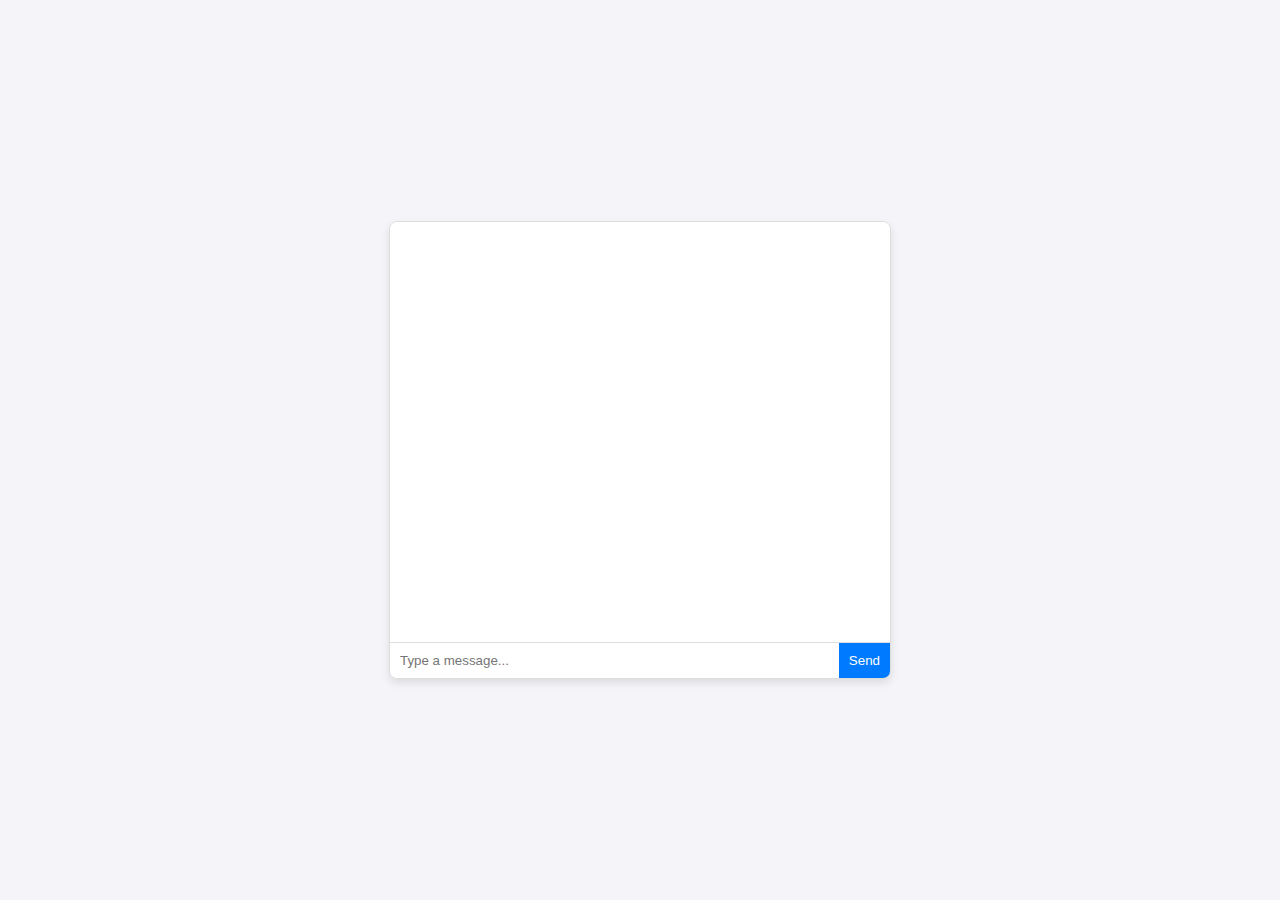
<file: public/index.html>
<!DOCTYPE html>
<html lang="en">
<head>
    <meta charset="UTF-8">
    <meta name="viewport" content="width=device-width, initial-scale=1.0">
    <title>Anonymous Chat</title>
    <style>
        body {
            font-family: Arial, sans-serif;
            margin: 0;
            padding: 0;
            display: flex;
            flex-direction: column;
            justify-content: center;
            align-items: center;
            height: 100vh;
            background-color: #f4f4f9;
        }

        #chat-container {
            width: 80%;
            max-width: 500px;
            border: 1px solid #ddd;
            border-radius: 8px;
            overflow: hidden;
            box-shadow: 0 4px 8px rgba(0, 0, 0, 0.1);
        }

        #messages {
            height: 400px;
            overflow-y: auto;
            padding: 10px;
            background-color: #fff;
        }

        #messages div {
            margin-bottom: 10px;
            padding: 8px;
            border-radius: 5px;
        }

        .user-message {
            background-color: #d1e7dd;
            align-self: flex-end;
        }

        .other-message {
            background-color: #f8d7da;
            align-self: flex-start;
        }

        #input-container {
            display: flex;
            border-top: 1px solid #ddd;
        }

        #message-input {
            flex-grow: 1;
            padding: 10px;
            border: none;
            outline: none;
        }

        #send-btn {
            padding: 10px;
            background-color: #007bff;
            color: #fff;
            border: none;
            cursor: pointer;
        }

        #send-btn:hover {
            background-color: #0056b3;
        }
    </style>
</head>
<body>
    <div id="chat-container">
        <div id="messages"></div>
        <div id="input-container">
            <input type="text" id="message-input" placeholder="Type a message...">
            <button id="send-btn">Send</button>
        </div>
    </div>

    <script src="https://cdn.socket.io/4.5.1/socket.io.min.js"></script>
    <script>
        const socket = io('http://localhost:3000'); // Ensure this matches the server
            
        // Change to your server URL

        const messagesDiv = document.getElementById('messages');
        const messageInput = document.getElementById('message-input');
        const sendBtn = document.getElementById('send-btn');

        // Send message to server
        sendBtn.addEventListener('click', () => {
            const message = messageInput.value;
            if (message.trim() !== '') {
                socket.emit('chat message', message);
                addMessage(message, 'user-message');
                messageInput.value = '';
            }
        });

        // Listen for messages from server
        socket.on('chat message', (message) => {
            addMessage(message, 'other-message');
        });

        // Add message to chat
        function addMessage(message, className) {
            const div = document.createElement('div');
            div.textContent = message;
            div.className = className;
            messagesDiv.appendChild(div);
            messagesDiv.scrollTop = messagesDiv.scrollHeight;
        }
    </script>
</body>
</html>
</file>
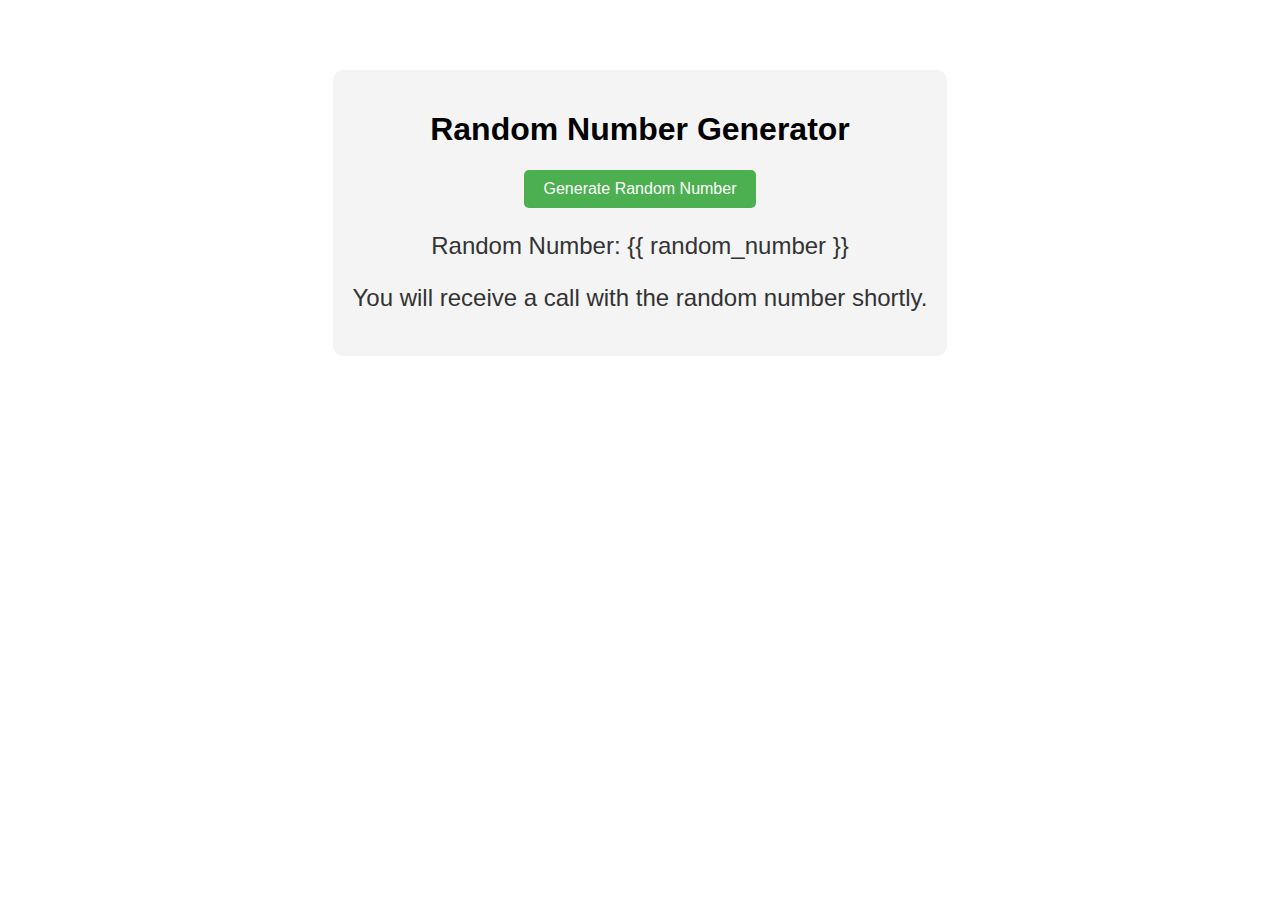
<file: indx.html>
<!DOCTYPE html>
<html lang="en">
<head>
    <meta charset="UTF-8">
    <meta name="viewport" content="width=device-width, initial-scale=1.0">
    <title>Random Number Generator</title>
    <style>
        body {
            font-family: Arial, sans-serif;
            text-align: center;
            margin-top: 50px;
        }
        .container {
            margin: 20px;
            padding: 20px;
            background-color: #f4f4f4;
            border-radius: 10px;
            display: inline-block;
        }
        button {
            padding: 10px 20px;
            font-size: 16px;
            background-color: #4CAF50;
            color: white;
            border: none;
            border-radius: 5px;
            cursor: pointer;
        }
        button:hover {
            background-color: #45a049;
        }
        .result {
            font-size: 24px;
            margin-top: 20px;
            color: #333;
        }
    </style>
</head>
<body>
    <div class="container">
        <h1>Random Number Generator</h1>
        <button onclick="window.location.reload();">Generate Random Number</button>
        <div class="result">
            <p>Random Number: {{ random_number }}</p>
            <p>You will receive a call with the random number shortly.</p>
        </div>
    </div>
</body>
</html>
</file>
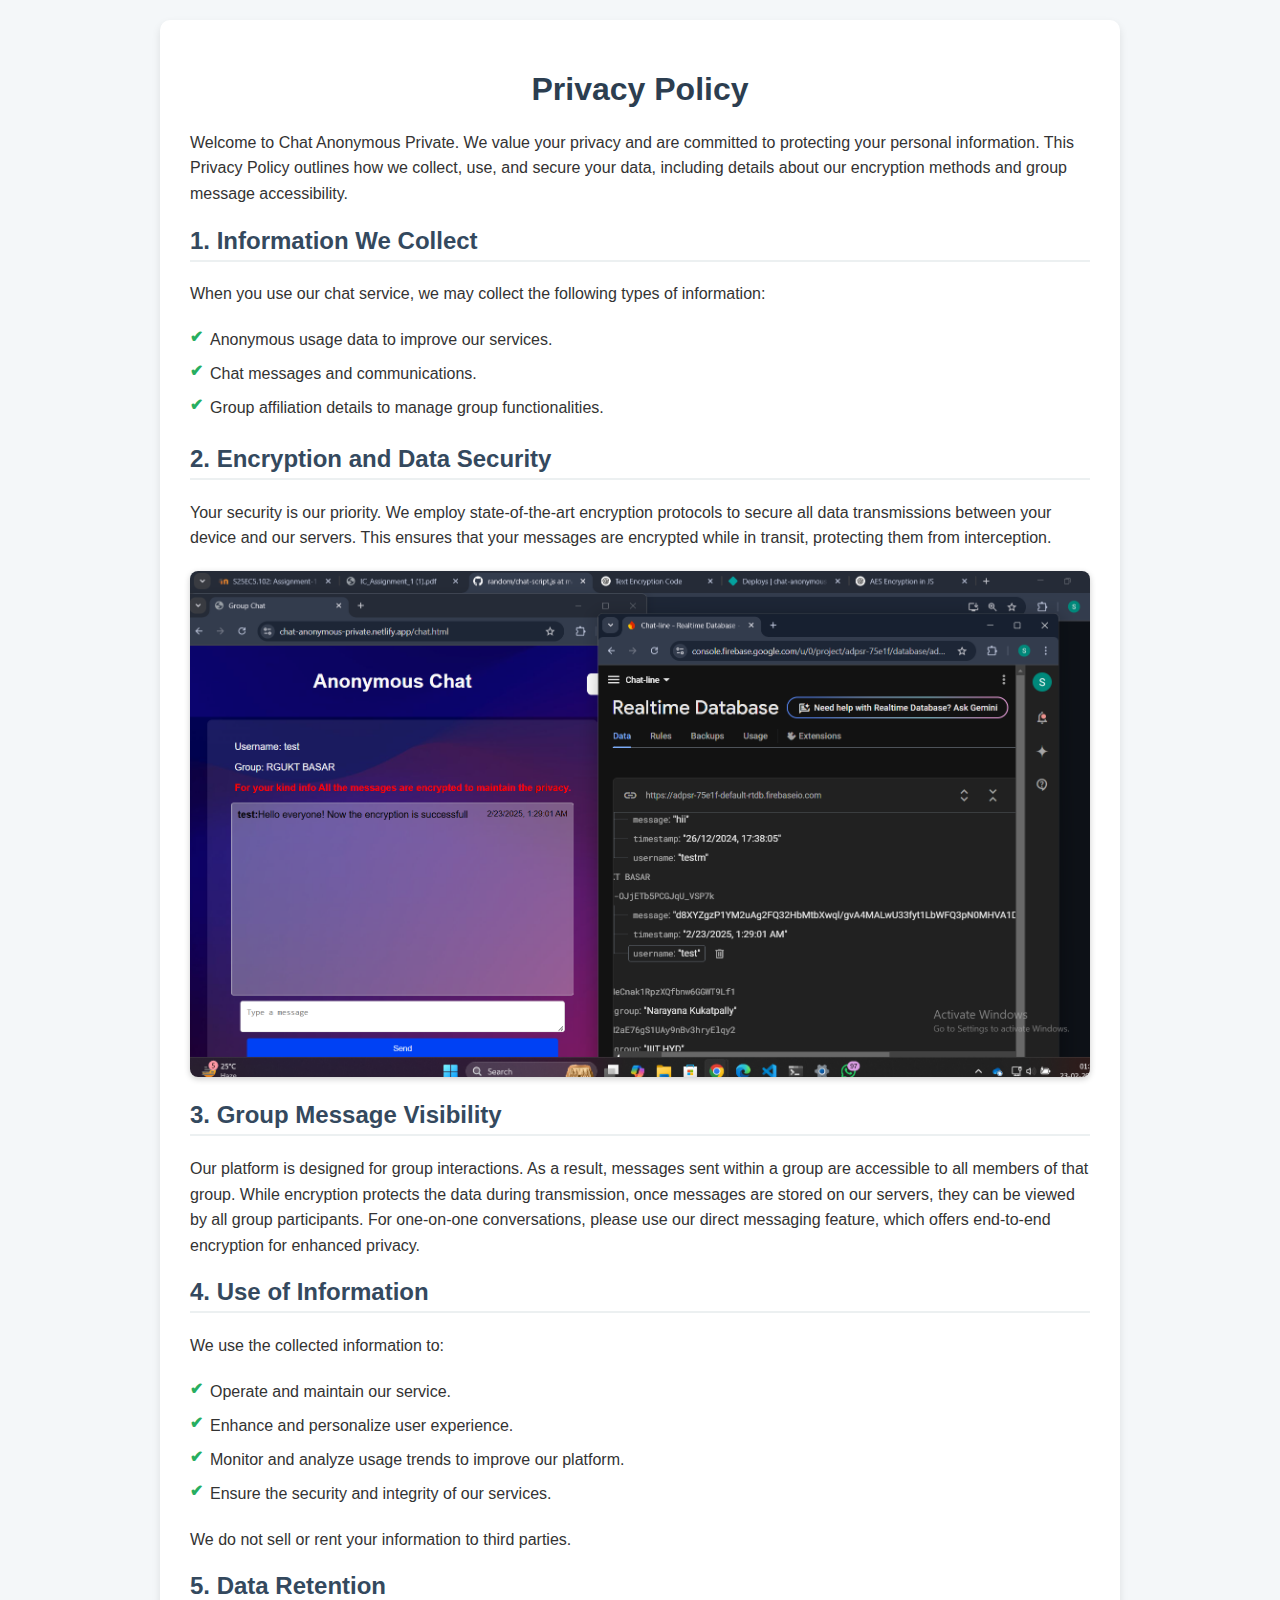
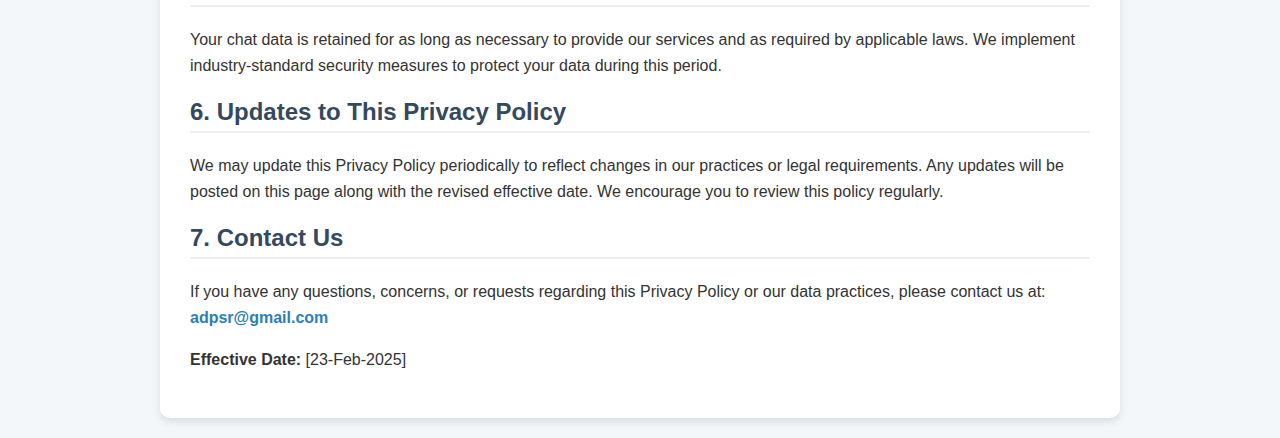
<file: privacy-doc.html>
<!DOCTYPE html>
<html lang="en">
<head>
  <meta charset="UTF-8">
  <title>Privacy Policy - Chat Anonymous Private</title>
  <meta name="viewport" content="width=device-width, initial-scale=1.0">
  <style>
    body {
      font-family: Arial, sans-serif;
      background-color: #f4f7f9;
      color: #333;
      margin: 0;
      padding: 20px;
    }
    .container {
      max-width: 900px;
      margin: auto;
      background: #ffffff;
      padding: 30px;
      border-radius: 10px;
      box-shadow: 0px 4px 8px rgba(0, 0, 0, 0.1);
    }
    h1 {
      color: #2c3e50;
      text-align: center;
    }
    h2 {
      color: #34495e;
      border-bottom: 2px solid #ecf0f1;
      padding-bottom: 5px;
    }
    p {
      font-size: 16px;
      line-height: 1.6;
    }
    ul {
      list-style: none;
      padding: 0;
    }
    ul li {
      padding: 8px 0;
      position: relative;
      padding-left: 20px;
    }
    ul li::before {
      content: "✔";
      color: #27ae60;
      font-weight: bold;
      position: absolute;
      left: 0;
      top: 4px;
    }
    a {
      color: #2980b9;
      text-decoration: none;
      font-weight: bold;
    }
    a:hover {
      text-decoration: underline;
    }
    .image-container {
      text-align: center;
      margin: 20px 0;
    }
    .image-container img {
      max-width: 100%;
      height: auto;
      border-radius: 8px;
      box-shadow: 0px 2px 6px rgba(0, 0, 0, 0.2);
    }
  </style>
</head>
<body>
  <div class="container">
    <h1>Privacy Policy</h1>
    <p>Welcome to Chat Anonymous Private. We value your privacy and are committed to protecting your personal information. This Privacy Policy outlines how we collect, use, and secure your data, including details about our encryption methods and group message accessibility.</p>
    
    <h2>1. Information We Collect</h2>
    <p>When you use our chat service, we may collect the following types of information:</p>
    <ul>
      <li>Anonymous usage data to improve our services.</li>
      <li>Chat messages and communications.</li>
      <li>Group affiliation details to manage group functionalities.</li>
    </ul>
    
    <h2>2. Encryption and Data Security</h2>
    <p>Your security is our priority. We employ state-of-the-art encryption protocols to secure all data transmissions between your device and our servers. This ensures that your messages are encrypted while in transit, protecting them from interception.</p>
    
    <div class="image-container">
      <img src="Screenshot 2025-02-23 012938.png" alt="Privacy Policy Image">
    </div>

    <h2>3. Group Message Visibility</h2>
    <p>Our platform is designed for group interactions. As a result, messages sent within a group are accessible to all members of that group. While encryption protects the data during transmission, once messages are stored on our servers, they can be viewed by all group participants. For one-on-one conversations, please use our direct messaging feature, which offers end-to-end encryption for enhanced privacy.</p>
    
    <h2>4. Use of Information</h2>
    <p>We use the collected information to:</p>
    <ul>
      <li>Operate and maintain our service.</li>
      <li>Enhance and personalize user experience.</li>
      <li>Monitor and analyze usage trends to improve our platform.</li>
      <li>Ensure the security and integrity of our services.</li>
    </ul>
    <p>We do not sell or rent your information to third parties.</p>
    
    <h2>5. Data Retention</h2>
    <p>Your chat data is retained for as long as necessary to provide our services and as required by applicable laws. We implement industry-standard security measures to protect your data during this period.</p>
    
    <h2>6. Updates to This Privacy Policy</h2>
    <p>We may update this Privacy Policy periodically to reflect changes in our practices or legal requirements. Any updates will be posted on this page along with the revised effective date. We encourage you to review this policy regularly.</p>
    
    <h2>7. Contact Us</h2>
    <p>If you have any questions, concerns, or requests regarding this Privacy Policy or our data practices, please contact us at: <a href="mailto:adpsr@gmail.com">adpsr@gmail.com</a></p>
    
    <p><strong>Effective Date:</strong> [23-Feb-2025]</p>
  </div>
</body>
</html>
</file>
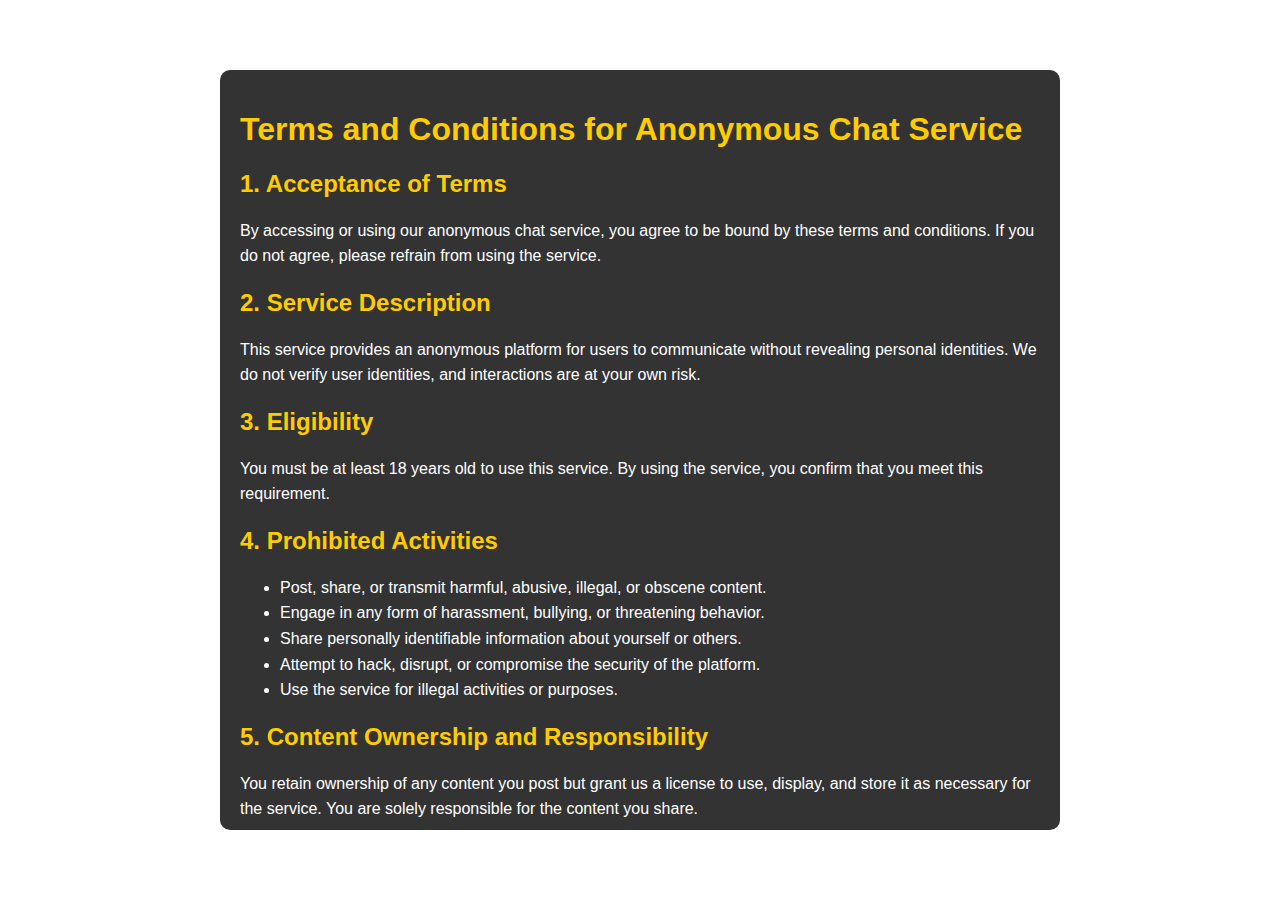
<file: terms&conditions.html>
<!DOCTYPE html>
<html lang="en">
<head>
    <meta charset="UTF-8">
    <meta name="viewport" content="width=device-width, initial-scale=1.0">
    <title>Terms and Conditions</title>
    <style>
        body {
            font-family: Arial, sans-serif;
            display: flex;
            justify-content: center;
            align-items: center;
            height: 100vh;
            margin: 0;
            background-image: url('https://i.pinimg.com/originals/9e/33/18/9e3318949a706696a99e86ac3e8f5dc2.jpg');
            background-size: cover;
            background-position: center;
            color: white;
            overflow: auto;
        }

        .terms-and-conditions {
            background-color: rgba(0, 0, 0, 0.8);
            padding: 20px;
            border-radius: 10px;
            max-width: 800px;
            max-height: 80vh;
            overflow-y: auto;
        }

        .terms-and-conditions h1,
        .terms-and-conditions h2 {
            color: #ffcc00;
        }

        .terms-and-conditions p,
        .terms-and-conditions ul {
            line-height: 1.6;
        }

        .terms-and-conditions a {
            color: #ffcc00;
            text-decoration: none;
        }

        .terms-and-conditions a:hover {
            text-decoration: underline;
        }
    </style>
</head>
<body>
    <div class="terms-and-conditions">
        <h1>Terms and Conditions for Anonymous Chat Service</h1>

        <h2>1. Acceptance of Terms</h2>
        <p>
            By accessing or using our anonymous chat service, you agree to be bound by these terms and conditions. 
            If you do not agree, please refrain from using the service.
        </p>

        <h2>2. Service Description</h2>
        <p>
            This service provides an anonymous platform for users to communicate without revealing personal identities. 
            We do not verify user identities, and interactions are at your own risk.
        </p>

        <h2>3. Eligibility</h2>
        <p>
            You must be at least 18 years old to use this service. By using the service, you confirm that you meet this requirement.
        </p>

        <h2>4. Prohibited Activities</h2>
        <ul>
            <li>Post, share, or transmit harmful, abusive, illegal, or obscene content.</li>
            <li>Engage in any form of harassment, bullying, or threatening behavior.</li>
            <li>Share personally identifiable information about yourself or others.</li>
            <li>Attempt to hack, disrupt, or compromise the security of the platform.</li>
            <li>Use the service for illegal activities or purposes.</li>
        </ul>

        <h2>5. Content Ownership and Responsibility</h2>
        <p>
            You retain ownership of any content you post but grant us a license to use, display, and store it as necessary for the service. 
            You are solely responsible for the content you share.
        </p>

        <h2>6. Privacy</h2>
        <p>
            We respect your privacy and strive to maintain anonymity. However, we may collect non-identifiable usage data for improving the service. 
            For more details, refer to our Privacy Policy.
        </p>

        <h2>7. Liability Disclaimer</h2>
        <p>
            The service is provided "as is" without warranties of any kind. We are not responsible for any damages or losses resulting from your use of the service.
        </p>

        <h2>8. Discomfort Reporting</h2>
        <p>
            If you experience any discomfort, harassment, or encounter inappropriate content, please report it immediately by emailing us at 
            <a href="mailto:adpsr24@gmail.com">adpsr24@gmail.com</a>. 
            We take all reports seriously and will take appropriate action.
        </p>
        <p>Mail :Mention your username and the username displayed in the chat. </p>


        <h2>9. Termination</h2>
        <p>
            We reserve the right to suspend or terminate your access to the service at any time for violation of these terms or other reasons.
        </p>

        <h2>10. Amendments</h2>
        <p>
            We may update these terms from time to time. Continued use of the service after changes constitutes your acceptance of the new terms.
        </p>

        <h2>11. Contact Information</h2>
        <p>
            For general inquiries, please contact us at 
            <a href="mailto:adpsr24@gmail.com">adpsr24@gmail.com</a>.
        </p>
<!--         <button type="button" style="background:blue;align-text:center;" onclick="location.href='index.html'">Go</button> -->
    </div>
</body>
</html>
</file>
